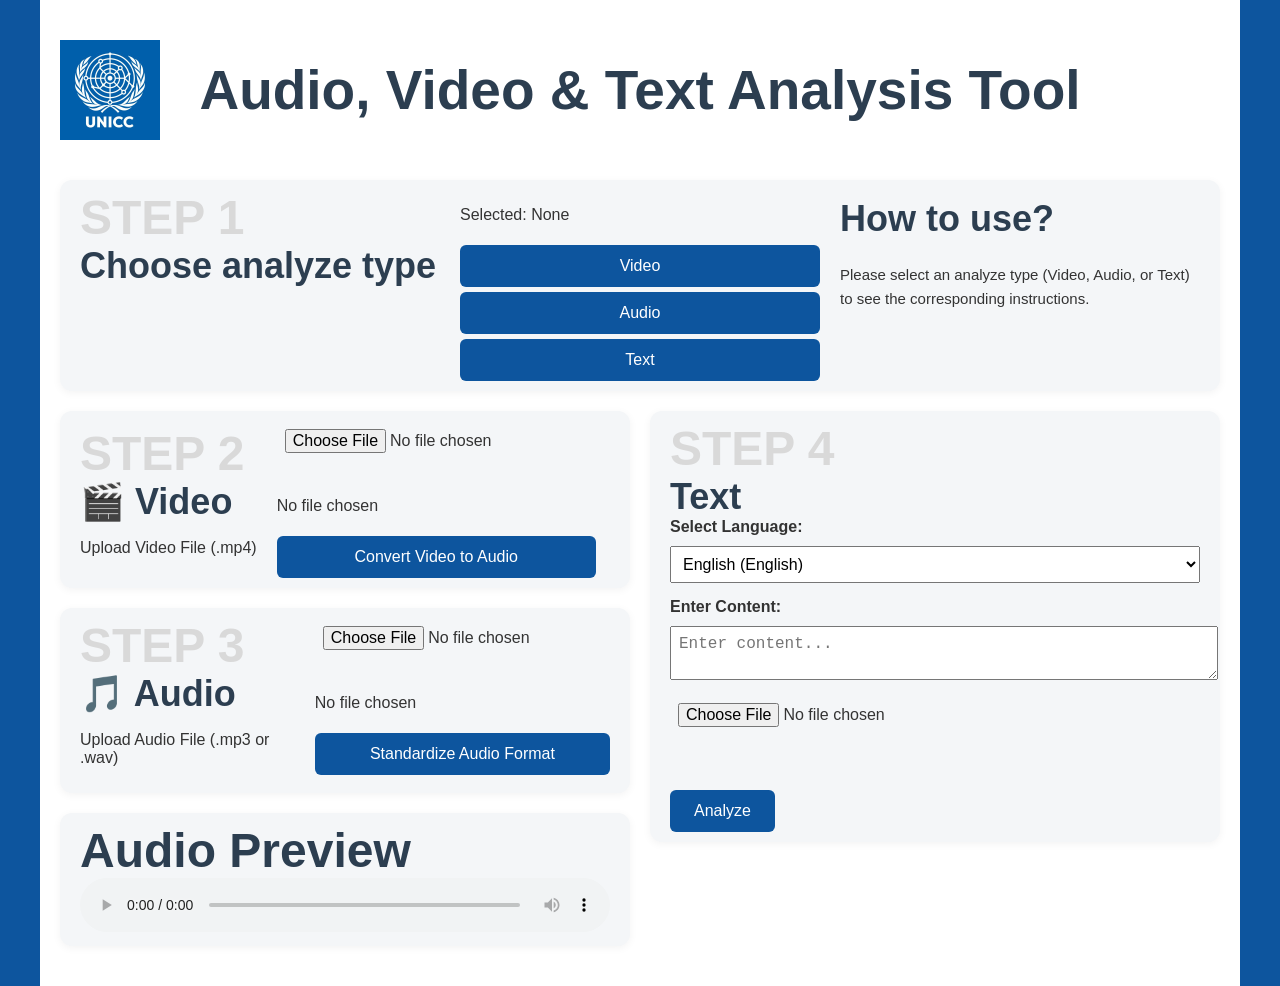
<file: templates/index.html>
<!DOCTYPE html>
<html lang="en">

<head>
  <meta charset="UTF-8">
  <meta name="viewport" content="width=device-width, initial-scale=1.0">
  <title>UNICC Audio, Video & Text Analysis Tool</title>
  <link rel="stylesheet" href="../static/index.css">
</head>

<body>
  <div class="main-container">
    <div class="header">
      <img src="../static/UNICC_Logo.jpeg">
      <h1>Audio, Video & Text Analysis Tool</h1>
    </div>
    <!-- upload area -->
    <div class="grid-container" id="upload-section">
      <!-- Step 1：three area: left, middle, right -->
      <div class="section step-1">
        <div class="section2 step-1-container">
          <!-- left：title -->
          <div class="step-1-left">
            <h3>STEP 1</h3>
            <h2>Choose analyze type</h2>
          </div>
          <!-- middle：bottom and choice type -->
          <div class="step-1-middle">
            <p id="analyze-type-display">Selected: None</p>
            <button onclick="selectAnalyzeType('Video')">Video</button>
            <button onclick="selectAnalyzeType('Audio')">Audio</button>
            <button onclick="selectAnalyzeType('Text')">Text</button>
          </div>
          <!-- right：How to use -->
          <div class="step-1-right">
            <h2>How to use?</h2>
            <div id="how-to-use-content">
              <p>Please select an analyze type (Video, Audio, or Text) to see the corresponding instructions.</p>
            </div>
          </div>
        </div>
      </div>

      <!-- left：Step 2, Step 3, Audio Preview -->
      <div class="left-section">
        <div class="section2">
          <div class="section-left">
            <h3>STEP 2</h3>
            <h2>🎬 Video</h2>
            <p>Upload Video File (.mp4)</p>
          </div>
          <div class="section-right">
            <input type="file" id="videoInput" accept="video/mp4">
            <p id="video-status">No file chosen</p>
            <button onclick="convertVideoToAudio()">Convert Video to Audio</button>
          </div>
        </div>
        <div class="section2">
          <div class="section-left">
            <h3>STEP 3</h3>
            <h2>🎵 Audio</h2>
            <p>Upload Audio File (.mp3 or .wav)</p>
          </div>
          <div class="section-right">
            <input type="file" id="audioInput" accept="audio/mp3,audio/wav">
            <p id="audio-status">No file chosen</p>
            <button onclick="standardizeAudioFormat()">Standardize Audio Format</button>
          </div>
        </div>
        <div class="section1">
          <h4>Audio Preview</h4>
          <audio id="audioPlayer" controls style="width: 100%;"></audio>
          <a id="download-audio" href="#" download="converted.wav" style="display: none;">
            Download Converted Audio
          </a>
        </div>
      </div>

      <!-- right：Step 4 -->
      <div class="right-section">
        <div class="section1">
          <h3>STEP 4</h3>
          <h2>Text</h2>
          <form id="analysis-form" method="POST" action="/analyze" enctype="multipart/form-data">
            <label for="language">Select Language:</label>
            <select name="language" class="form-control">
              <option value="en">English (English)</option>
              <option value="zh">中文 (Chinese)</option>
              <option value="fr">Français (French)</option>
              <option value="ru">Русский (Russian)</option>
              <option value="es">Español (Spanish)</option>
              <option value="ar">العربية (Arabic)</option>
            </select>

            <label for="news_text">Enter Content:</label>
            <textarea name="news_text" placeholder="Enter content..."></textarea>
            <input type="file" name="uploaded_file" accept=".pdf,.docx">

            <!-- bottom -->
            <button type="submit" style="margin-top: 40px;">
              Analyze
            </button>


          </form>

        </div>
      </div>
    </div>
  </div>



  <!-- JavaScript -->
  <script src="/static/ffmpeg.min.js"></script>
  <script src="../static/index.js"></script>


</body>

</html>
</file>
<file: static/index.css>
body {
  font-family: "Helvetica Neue", Helvetica, Arial, sans-serif;
  margin: 0 auto;
  padding: 0 20px;
  max-width: 100%;
  min-width: 1024px;
  background-color: #0d559e;
  color: #333333;
}

.main-container {
  max-width: 1200px;
  margin: 0 auto;
  background-color: #ffffff;
  padding: 40px 20px;
  box-sizing: border-box;
}

.header {
  position: relative;
  display: flex;
  align-items: center;
  justify-content: flex-start;
  margin-bottom: 30px;
  min-height: 80px;
}

.header img {
  height: 100px;
}

.header h1 {
  position: absolute;
  left: 50%;
  transform: translateX(-50%);
  font-size: 55px;
  margin: 0;
  color: #2c3e50;
  white-space: nowrap;
  overflow: hidden;
  text-overflow: ellipsis;
  max-width: 80%;
}


h1,
h2,
h3,
h4 {
  text-align: left;
  color: #2c3e50;
  margin-top: 0;
  margin-bottom: 0;
}

h1 {
  font-size: 50px;
}

h2 {
  font-size: 36px;
}

h3 {
  font-size: 48px;
  color: #D9D9D9;
}

h4 {
  font-size: 48px;
}

.grid-container {
  display: grid;
  grid-template-columns: 1fr 1fr;
  gap: 20px;
  margin-top: 40px;
}

.left-section,
.right-section {
  display: flex;
  flex-direction: column;
  gap: 20px;
}

.section.step-1 {
  grid-column: 1 / -1;
}

.section1,
.section2 {
  margin: 0;
  padding: 10px 20px;
  background: #f4f6f8;
  border-radius: 12px;
  box-shadow: 0 2px 8px rgba(0, 0, 0, 0.05);
}

.section2 {
  display: flex;
  gap: 20px;
}

.step-1-container {
  display: flex;
  gap: 20px;
  align-items: flex-start;
}

.step-1-left,
.step-1-middle,
.step-1-right {
  flex: 1;
}

.step-1-middle {
  display: flex;
  flex-direction: column;
  gap: 5px;
}

.step-1-right {
  font-size: 15px;
  line-height: 1.6;
}

.section-left {
  display: flex;
  flex-direction: column;
  justify-content: center;
}

.section-right {
  display: flex;
  flex-direction: column;
  gap: 5px;
}

label {
  display: block;
  margin-bottom: 10px;
  font-weight: bold;
}

#download-audio {
  background-color: #0d559e;
  color: white;
  padding: 10px 20px;
  text-decoration: none;
  border-radius: 6px;
  margin-top: 10px;
  display: inline-block;
}

#download-audio:hover {
  background-color: #2291e0;
}

input[type="file"],
textarea,
select {
  display: block;
  width: 100%;
  margin-bottom: 15px;
  padding: 8px;
  font-size: 16px;
}

button {
  background-color: #0d559e;
  color: white;
  padding: 12px 24px;
  border: none;
  border-radius: 6px;
  cursor: pointer;
  font-size: 16px;
  transition: background-color 0.3s ease, transform 0.3s ease;
}

button:hover {
  background-color: #128de4;
  transform: scale(1.05);
}

.player {
  margin-top: 0;
}
</file>
